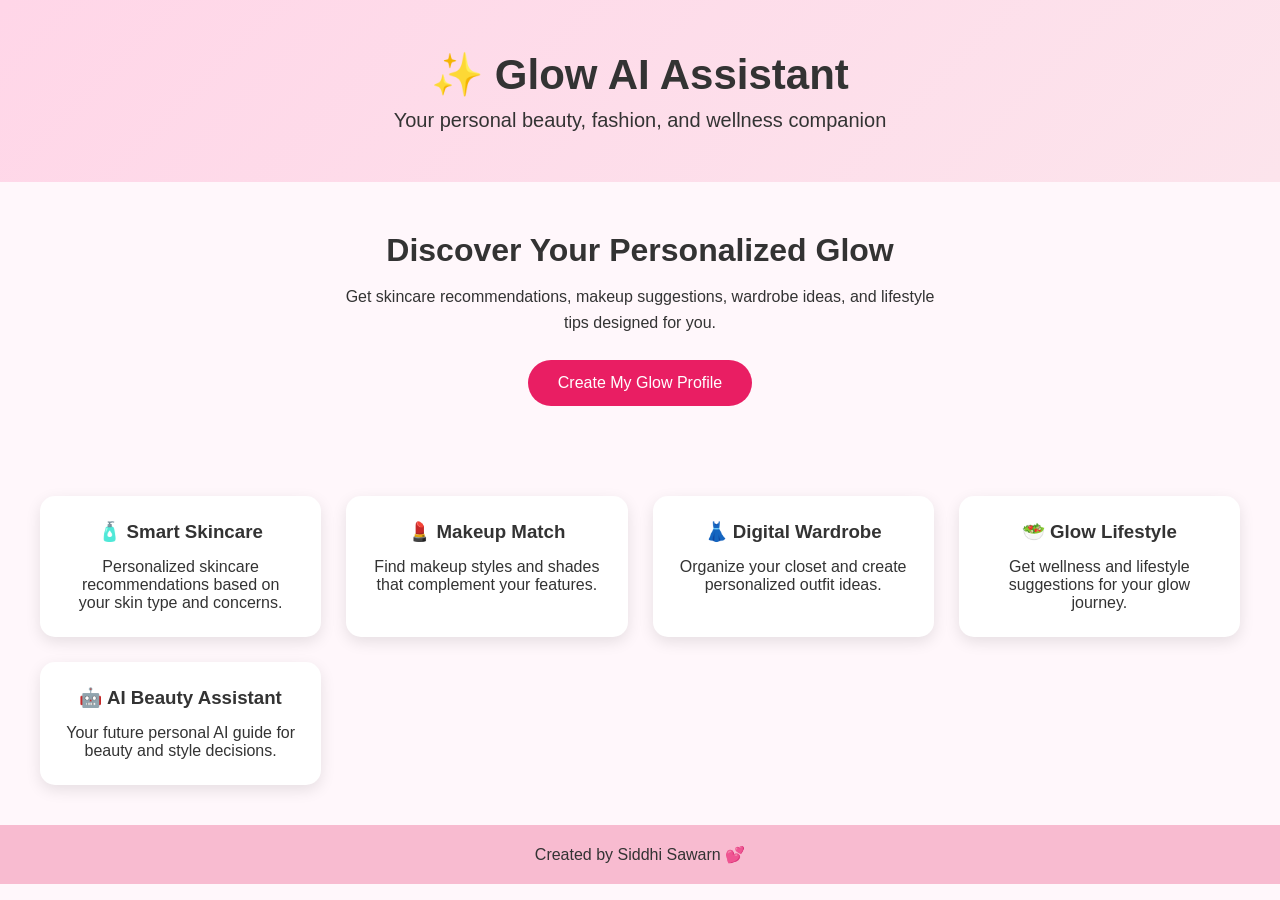
<file: index.html>
<!DOCTYPE html>
<html lang="en">
<head>
    <meta charset="UTF-8">
    <meta name="viewport" content="width=device-width, initial-scale=1.0">
    <title>Glow AI Assistant ✨</title>
    <link rel="stylesheet" href="style.css">
</head>

<body>

    <header>
        <h1>✨ Glow AI Assistant</h1>
        <p>Your personal beauty, fashion, and wellness companion</p>
    </header>


    <section class="hero">
        <h2>Discover Your Personalized Glow</h2>
        <p>
            Get skincare recommendations, makeup suggestions,
            wardrobe ideas, and lifestyle tips designed for you.
        </p>

        <button onclick="startProfile()">Create My Glow Profile</button>
    </section>


    <section class="features">

        <div class="card">
            <h3>🧴 Smart Skincare</h3>
            <p>
                Personalized skincare recommendations based on your skin type and concerns.
            </p>
        </div>


        <div class="card">
            <h3>💄 Makeup Match</h3>
            <p>
                Find makeup styles and shades that complement your features.
            </p>
        </div>


        <div class="card">
            <h3>👗 Digital Wardrobe</h3>
            <p>
                Organize your closet and create personalized outfit ideas.
            </p>
        </div>


        <div class="card">
            <h3>🥗 Glow Lifestyle</h3>
            <p>
                Get wellness and lifestyle suggestions for your glow journey.
            </p>
        </div>


        <div class="card">
            <h3>🤖 AI Beauty Assistant</h3>
            <p>
                Your future personal AI guide for beauty and style decisions.
            </p>
        </div>

    </section>


    <footer>
        <p>Created by Siddhi Sawarn 💕</p>
    </footer>


    <script src="script.js"></script>

</body>
</html>
</file>
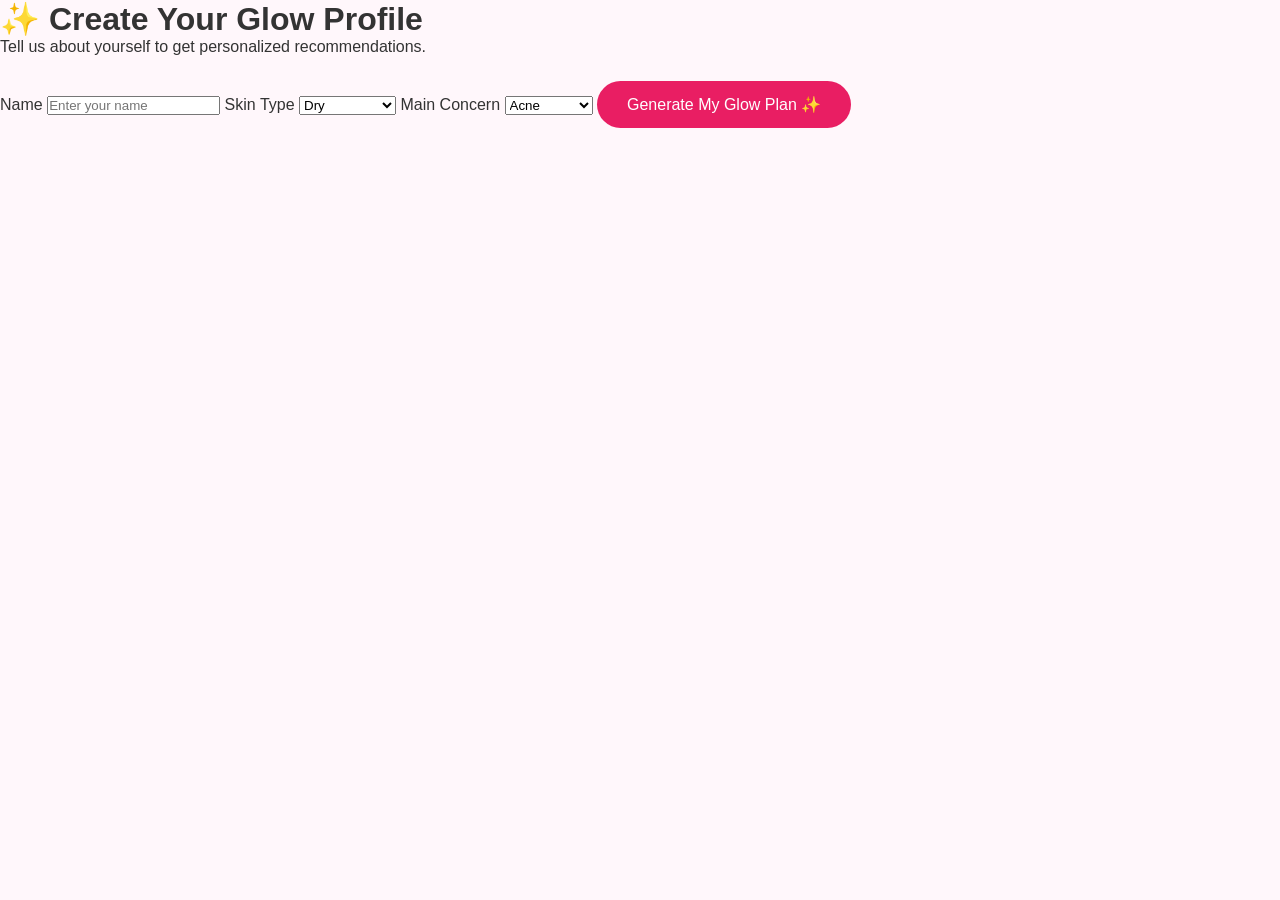
<file: profile.html>
<!DOCTYPE html>
<html>

<head>
    <title>Glow AI Profile</title>
    <link rel="stylesheet" href="style.css">
</head>

<body>

<div class="container">

<h1>✨ Create Your Glow Profile</h1>

<p>Tell us about yourself to get personalized recommendations.</p>


<label>Name</label>
<input type="text" id="name" placeholder="Enter your name">


<label>Skin Type</label>
<select id="skinType">
    <option>Dry</option>
    <option>Oily</option>
    <option>Combination</option>
    <option>Sensitive</option>
</select>


<label>Main Concern</label>
<select id="concern">
    <option>Acne</option>
    <option>Dryness</option>
    <option>Dark Spots</option>
    <option>None</option>
</select>


<button onclick="generateGlow()">
    Generate My Glow Plan ✨
</button>


<div id="result"></div>


</div>


<script src="script.js"></script>

</body>

</html>
</file>
<file: style.css>
* {
    margin: 0;
    padding: 0;
    box-sizing: border-box;
    font-family: Arial, sans-serif;
}

body {
    background: #fff7fb;
    color: #333;
}


/* Header */

header {
    text-align: center;
    padding: 50px 20px;
    background: linear-gradient(135deg, #ffd6e8, #fce4ec);
}

header h1 {
    font-size: 42px;
    margin-bottom: 10px;
}

header p {
    font-size: 20px;
}


/* Hero Section */

.hero {
    text-align: center;
    padding: 50px 20px;
}

.hero h2 {
    font-size: 32px;
    margin-bottom: 15px;
}

.hero p {
    max-width: 600px;
    margin: auto;
    line-height: 1.6;
}


button {
    margin-top: 25px;
    padding: 14px 30px;
    border: none;
    border-radius: 25px;
    background: #e91e63;
    color: white;
    font-size: 16px;
    cursor: pointer;
}

button:hover {
    opacity: 0.8;
}


/* Features */

.features {
    display: grid;
    grid-template-columns: repeat(auto-fit, minmax(250px, 1fr));
    gap: 25px;
    padding: 40px;
}


.card {
    background: white;
    padding: 25px;
    border-radius: 15px;
    text-align: center;
    box-shadow: 0 5px 15px rgba(0,0,0,0.1);
}


.card h3 {
    margin-bottom: 15px;
}


/* Footer */

footer {
    text-align: center;
    padding: 20px;
    background: #f8bbd0;
}
</file>
